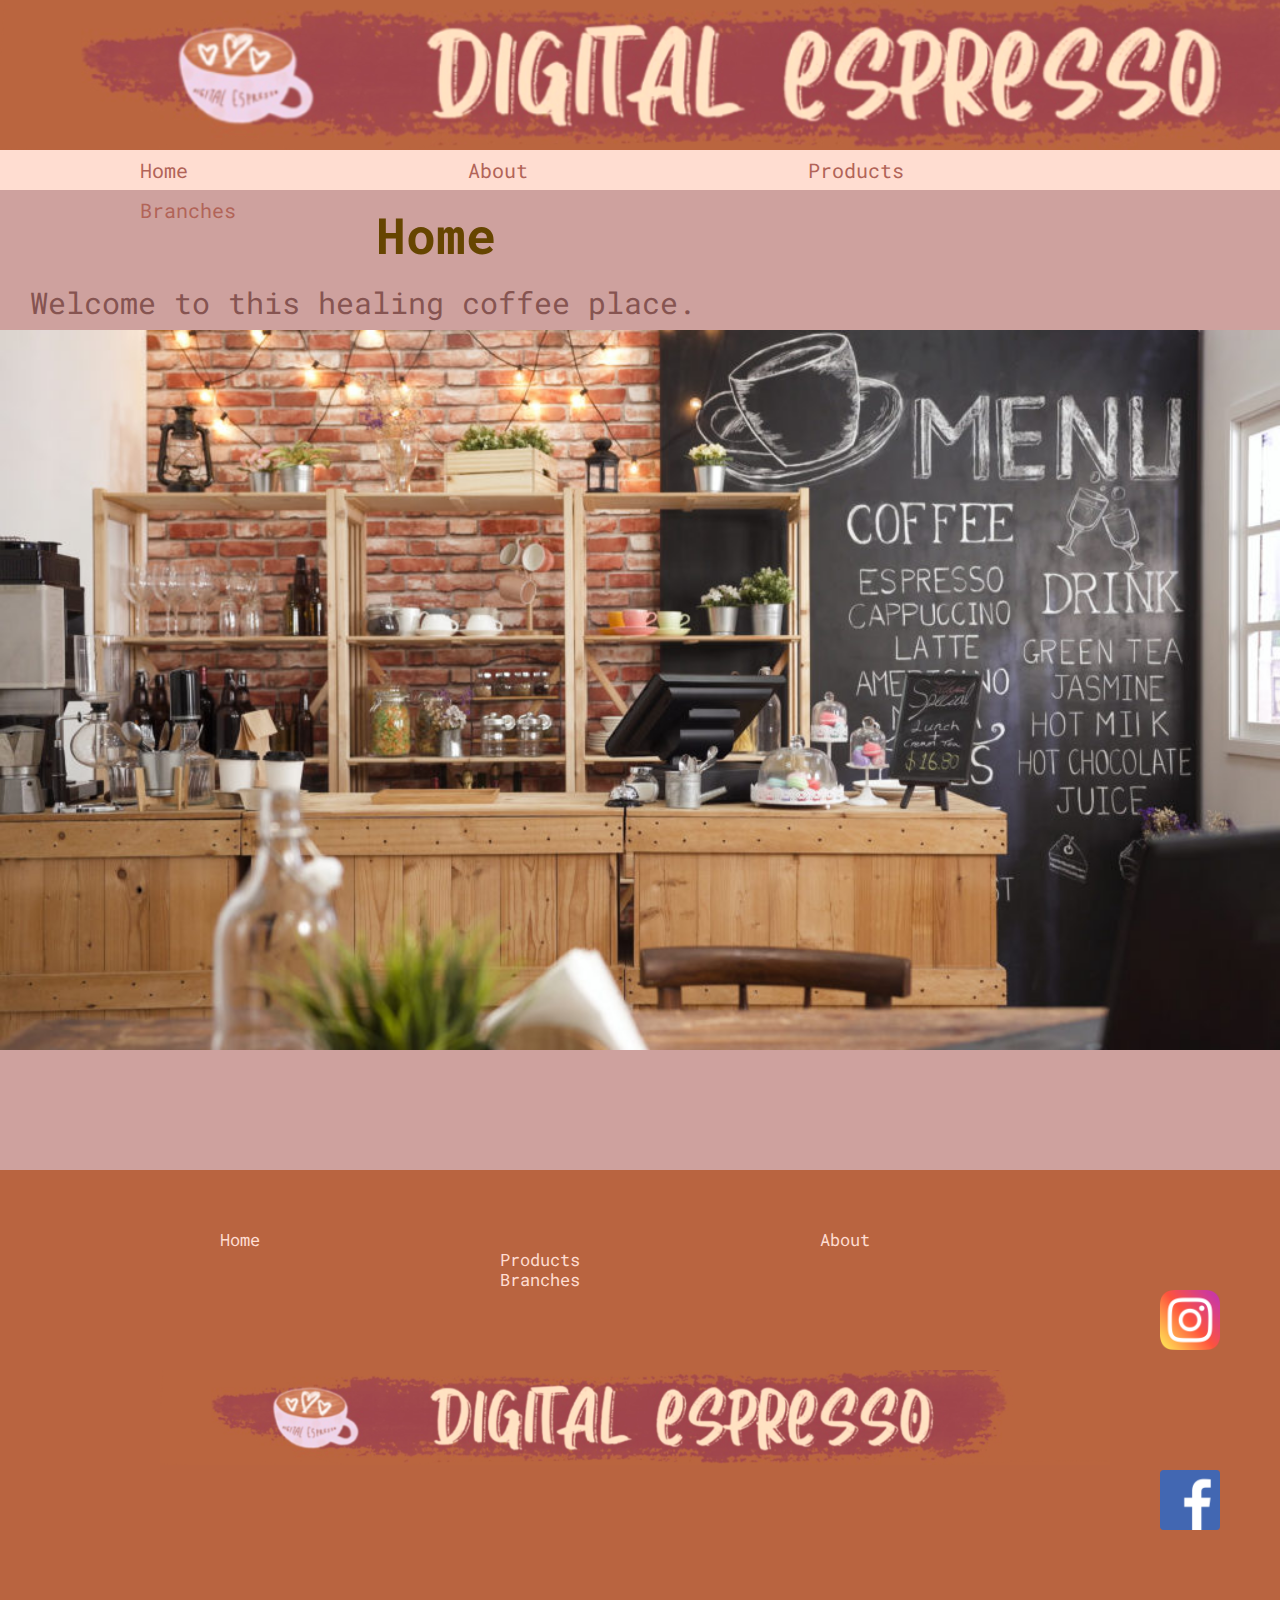
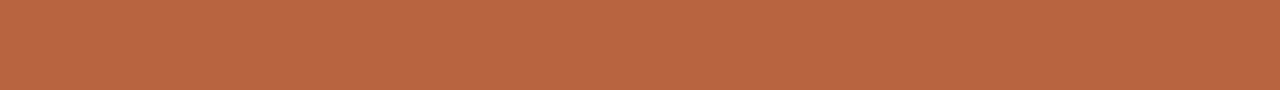
<file: index.html>
<html>
  <head>
    <title>Digital Espresso</title>
    <meta charset="UTF-8">
    <link rel="stylesheet" href="style.css">
  </head>

  <body>
    <img src="images/banner.png">

    <nav>
        <ul>
          <li><a href="index.html">Home</a></li>
          <li><a href="about.html">About</a></li>
          <li><a href="products.html">Products</a></li>
          <li><a href="branches.html">Branches</a></li>
        </ul>
    </nav>

    <div class="home-body">
      <article class="home-info">
          <h2>Home</h2>
          <p> Welcome to this healing coffee place.
          </p>
      </article>
      <img class="home-photo" src="images/homephoto.JPG">
    </div>
  </body>

  <footer>
    <ul class = "footer-links">
      <li><a href="index.html">Home</li>
      <li><a href="about.html">About</li>
      <li><a href="products.html">Products</li>
      <li><a href="branches.html">Branches</li>
    </ul>

    <div class="social-logos">
      <a href="#">
        <img class="ig" src="images/iglogo.PNG" alt="Instagram Logo">
      </a>
      <a href="#">
        <img class="fb" src="images/fblogo.PNG" alt="Facebook Logo">
      </a>
      <img class="footer-banner" src="images/banner.png" alt="banner">
    </div>
  </footer>
</html>
</file>
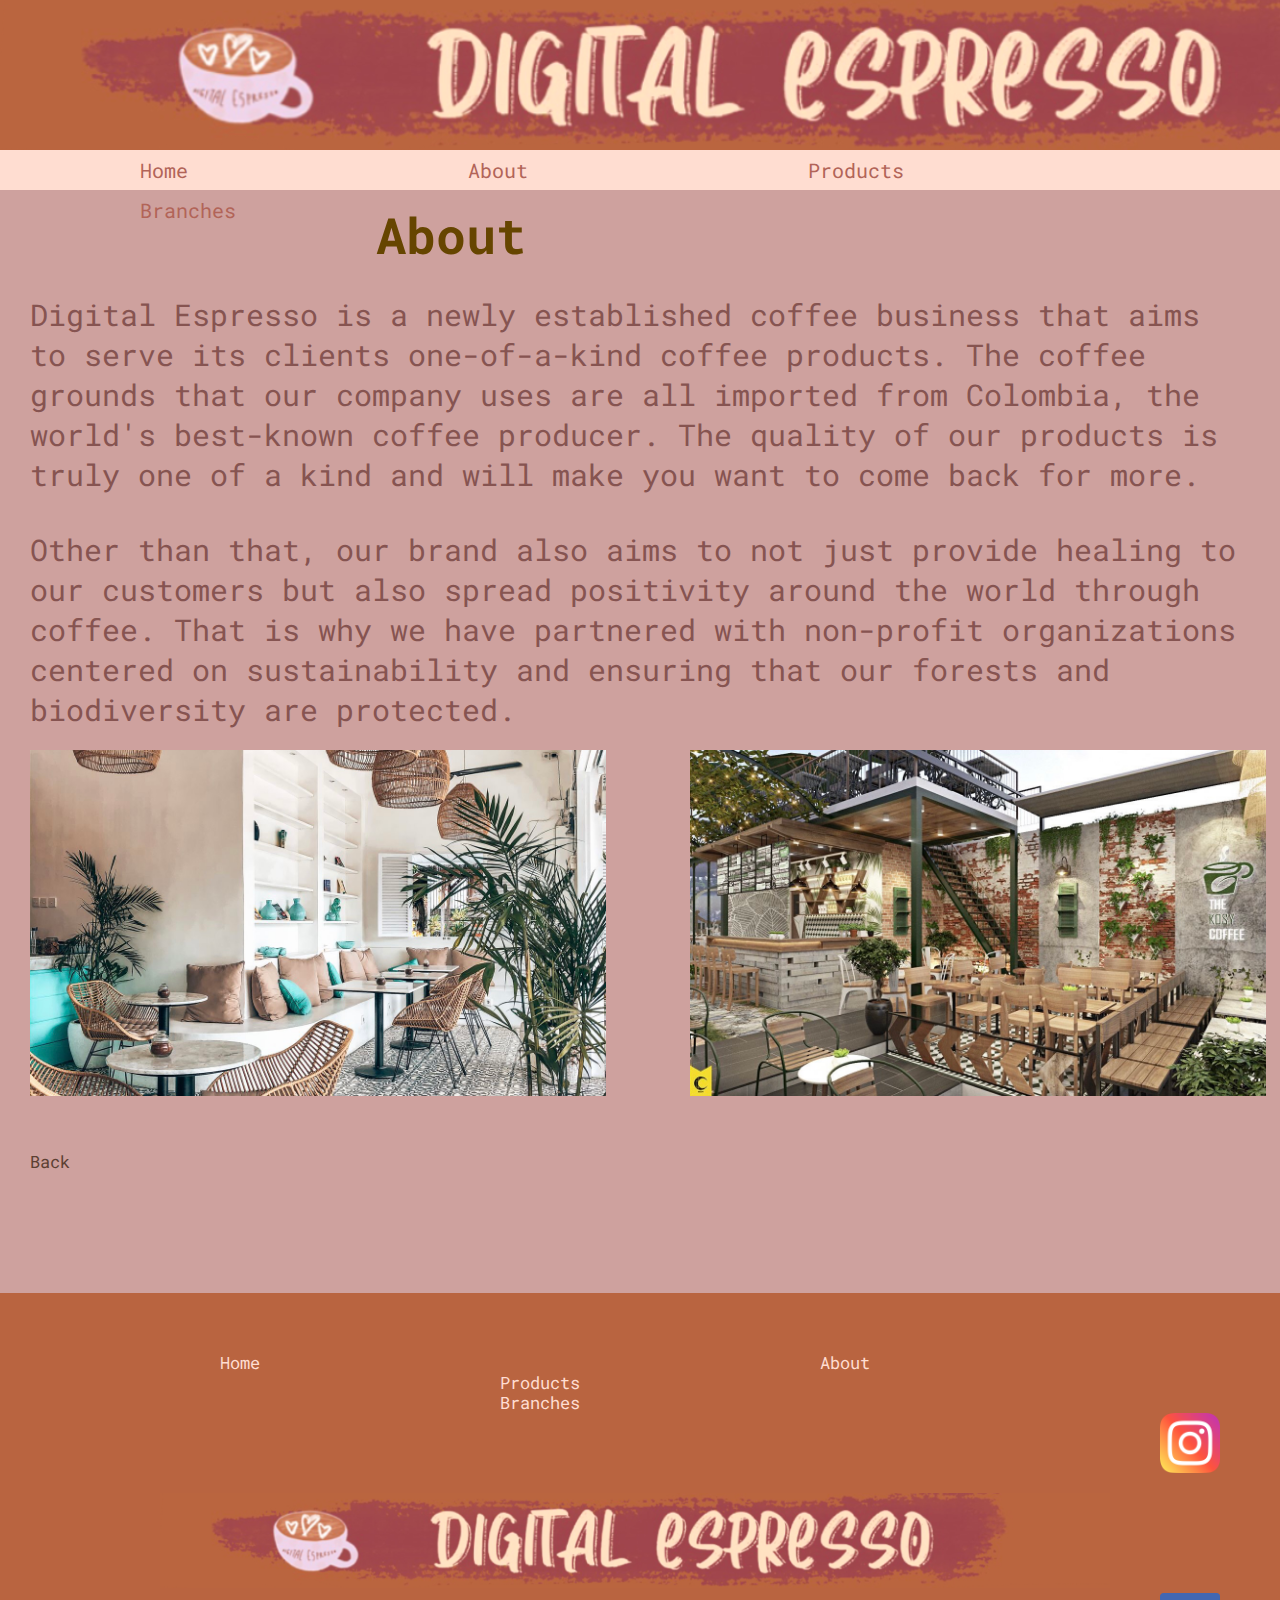
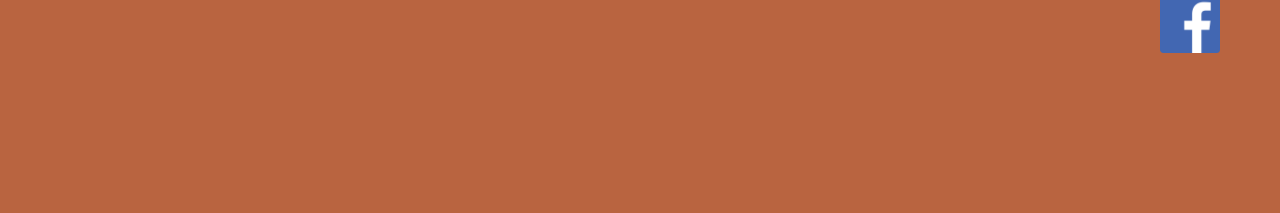
<file: about.html>
<html>
<head>
  <title>Digital Espresso</title>
  <meta charset="UTF-8">
  <link rel="stylesheet" href="style.css">
</head>

<body>
  <img src="images/banner.png">

  <nav>
      <ul>
        <li><a href="index.html">Home</a></li>
        <li><a href="about.html">About</a></li>
        <li><a href="products.html">Products</a></li>
        <li><a href="branches.html">Branches</a></li>
      </ul>
  </nav>

  <div class="about-body">
    <article class="about-info">
      <h2>About</h2>
      <p> Digital Espresso is a newly established coffee business that aims to serve its clients one-of-a-kind coffee products. The coffee grounds that our company uses are all imported from Colombia, the world's best-known coffee producer. The quality of our products is truly one of a kind and will make you want to come back for more.
      </p>

      <p>Other than that, our brand also aims to not just provide healing to our customers but also spread positivity around the world through coffee. That is why we have partnered with non-profit organizations centered on sustainability and ensuring that our forests and biodiversity are protected.</p>
      <img class="about-photo1" src="images/about1.jpg">
      <img class="about-photo2" src="images/about2.jpg">
    </article>
  </div>

  <div class="back">
    <a href="index.html">Back</a>
  </div>
</body>

<footer>
  <ul class = "footer-links">
    <li><a href="index.html">Home</li>
    <li><a href="about.html">About</li>
    <li><a href="products.html">Products</li>
    <li><a href="branches.html">Branches</li>
  </ul>

  <div class="social-logos">
    <a href="#">
      <img class="ig" src="images/iglogo.PNG" alt="Instagram Logo">
    </a>
    <a href="#">
      <img class="fb" src="images/fblogo.PNG" alt="Facebook Logo">
    </a>
    <img class="footer-banner" src="images/banner.png" alt="banner">
  </div>
</footer>
</html>
</file>
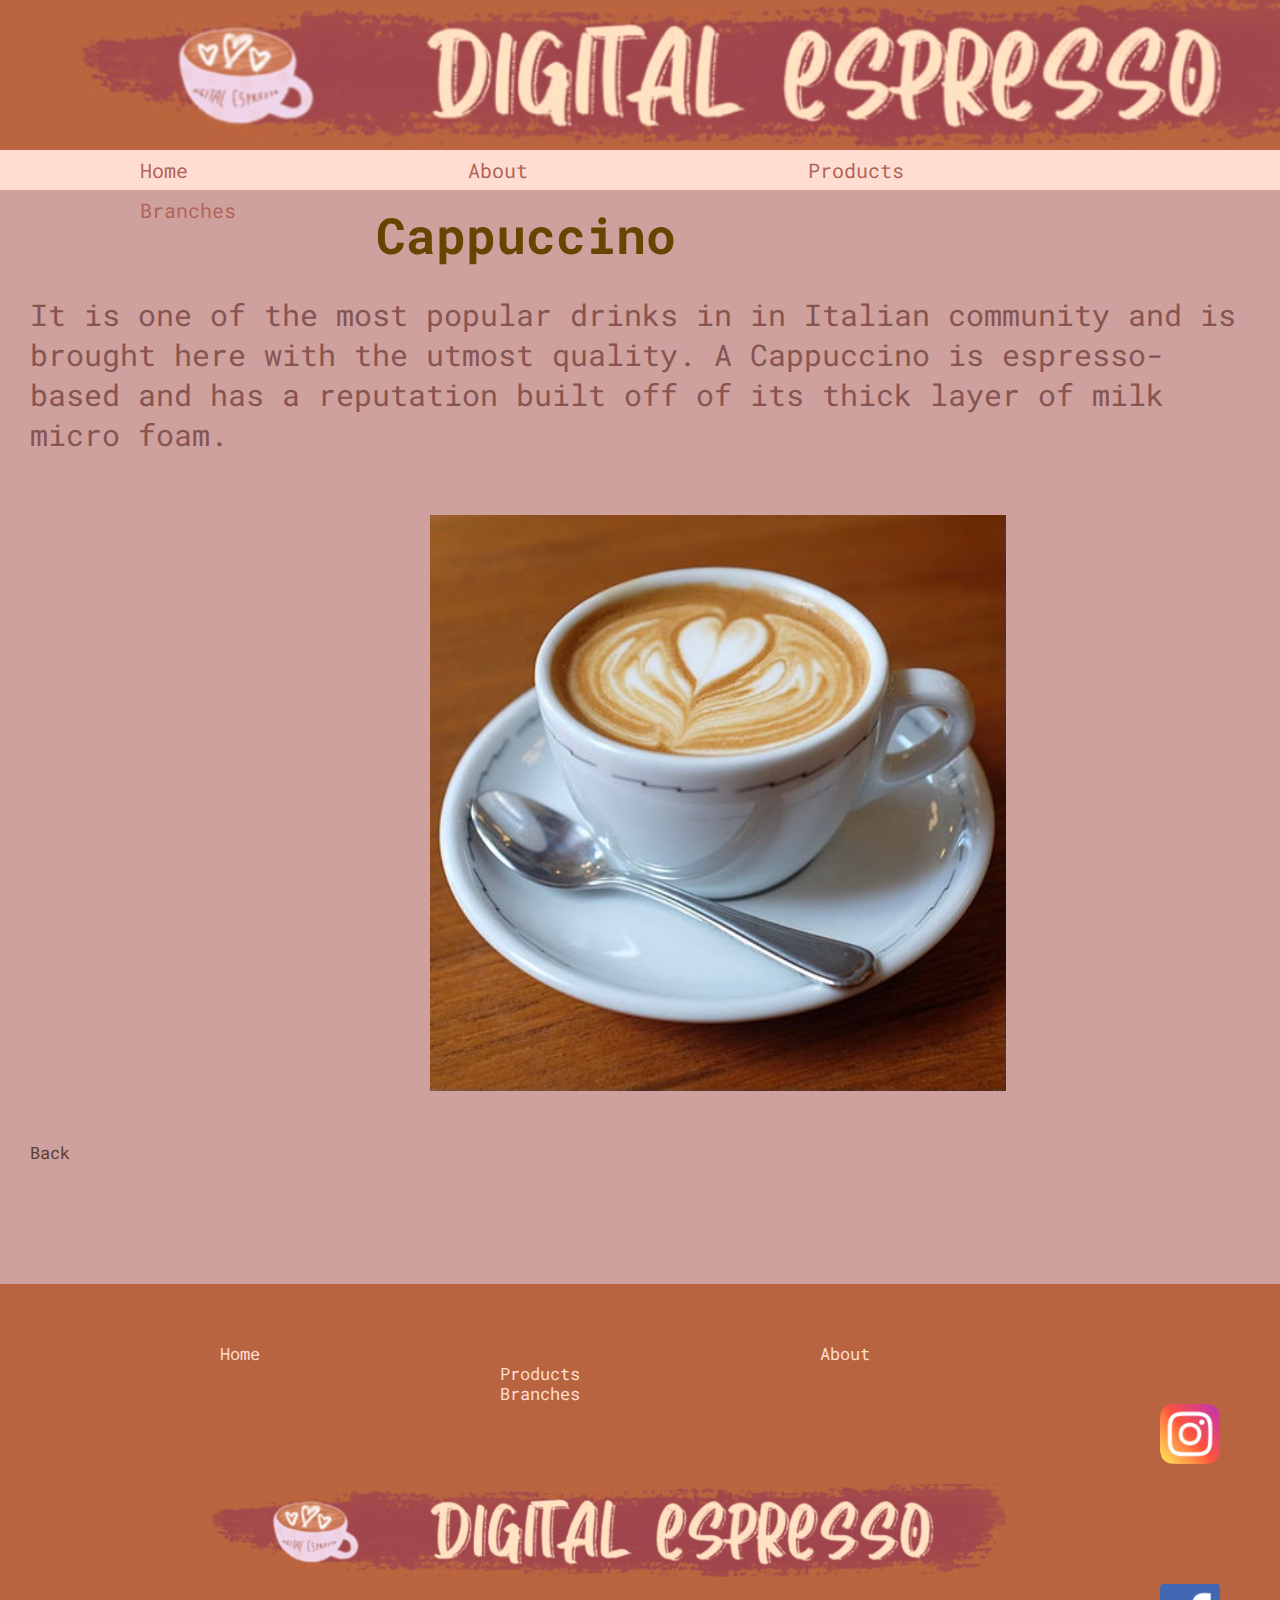
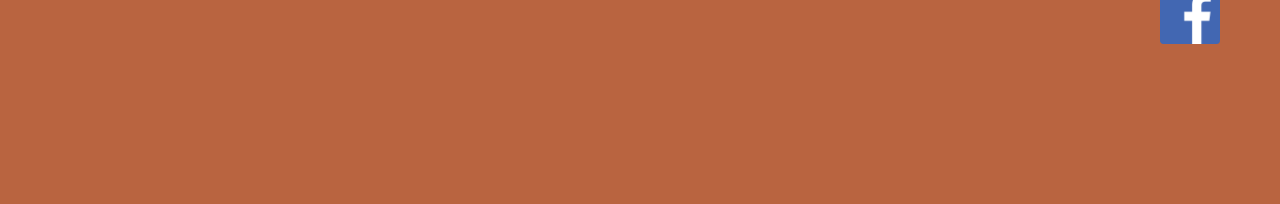
<file: cappuccino.html>
<html>
<head>
  <title>Digital Espresso</title>
  <meta charset="UTF-8">
  <link rel="stylesheet" href="style.css">
</head>

<body>
  <img src="images/banner.png">

  <nav>
      <ul>
        <li><a href="index.html">Home</a></li>
        <li><a href="about.html">About</a></li>
        <li><a href="products.html">Products</a></li>
        <li><a href="branches.html">Branches</a></li>
      </ul>
  </nav>

  <div class="products-body">
    <article class="products-info">
      <h2>Cappuccino</h2>
      <p>It is one of the most popular drinks in in Italian community and is brought here with the utmost quality. A Cappuccino is espresso-based and has a reputation built off of its thick layer of milk micro foam.
      </p>

      <img class="coffeeimages" src="images/cappuccino.jpg">
    </article>
  </div>

  <div class="back">
    <a href="products.html">Back</a>
  </div>
</body>

<footer>
  <ul class = "footer-links">
    <li><a href="index.html">Home</li>
    <li><a href="about.html">About</li>
    <li><a href="products.html">Products</li>
    <li><a href="branches.html">Branches</li>
  </ul>

  <div class="social-logos">
    <a href="#">
      <img class="ig" src="images/iglogo.PNG" alt="Instagram Logo">
    </a>
    <a href="#">
      <img class="fb" src="images/fblogo.PNG" alt="Facebook Logo">
    </a>
    <img class="footer-banner" src="images/banner.png" alt="banner">
  </div>
</footer>
</html>
</file>
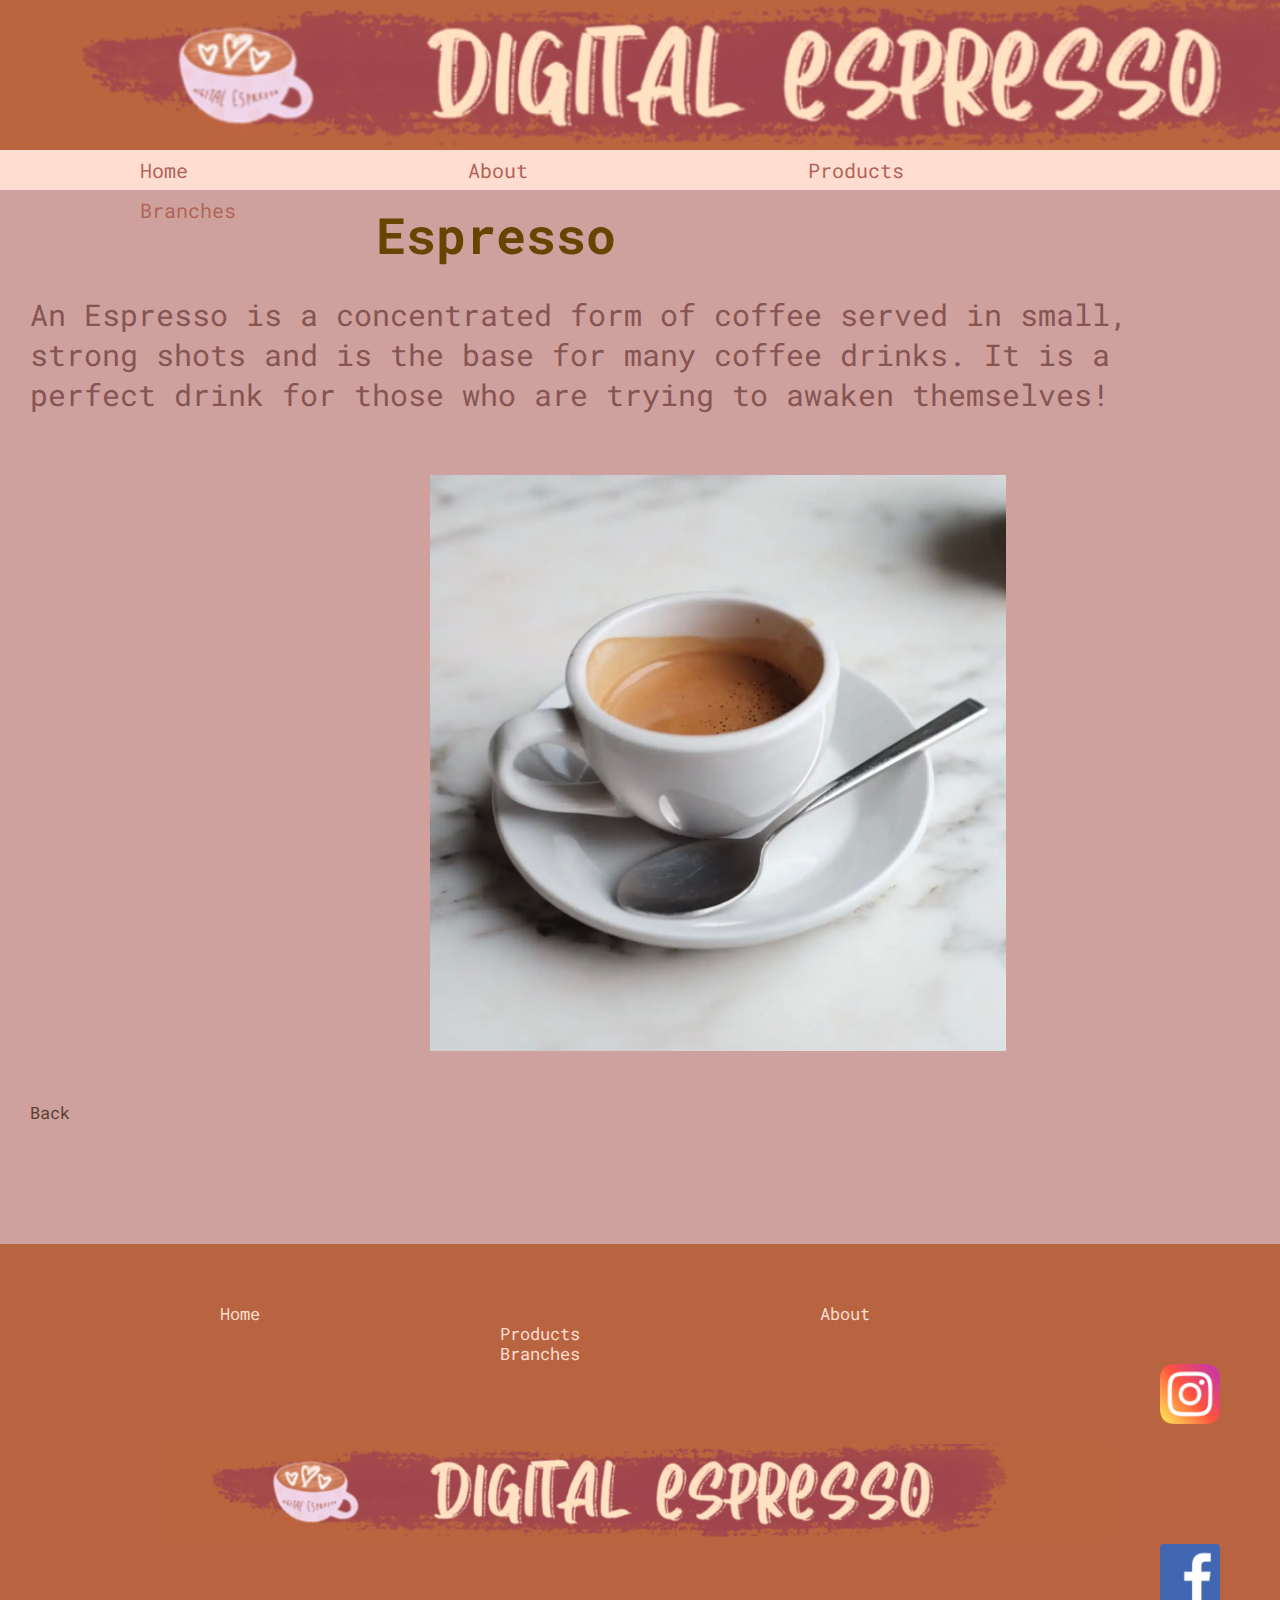
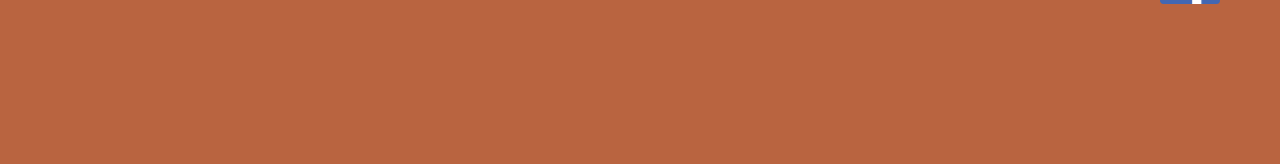
<file: espresso.html>
<html>
<head>
  <title>Digital Espresso</title>
  <meta charset="UTF-8">
  <link rel="stylesheet" href="style.css">
</head>

<body>
  <img src="images/banner.png">

  <nav>
      <ul>
        <li><a href="index.html">Home</a></li>
        <li><a href="about.html">About</a></li>
        <li><a href="products.html">Products</a></li>
        <li><a href="branches.html">Branches</a></li>
      </ul>
  </nav>

  <div class="products-body">
    <article class="products-info">
      <h2>Espresso</h2>
      <p>An Espresso is a concentrated form of coffee served in small, strong shots and is the base for many coffee drinks. It is a perfect drink for those who are trying to awaken themselves!
      </p>

      <img class="coffeeimages" src="images/espresso.jpg">
    </article>
  </div>

  <div class="back">
    <a href="products.html">Back</a>
  </div>
</body>

<footer>
  <ul class = "footer-links">
    <li><a href="index.html">Home</li>
    <li><a href="about.html">About</li>
    <li><a href="products.html">Products</li>
    <li><a href="branches.html">Branches</li>
  </ul>

  <div class="social-logos">
    <a href="#">
      <img class="ig" src="images/iglogo.PNG" alt="Instagram Logo">
    </a>
    <a href="#">
      <img class="fb" src="images/fblogo.PNG" alt="Facebook Logo">
    </a>
    <img class="footer-banner" src="images/banner.png" alt="banner">
  </div>
</footer>
</html>
</file>
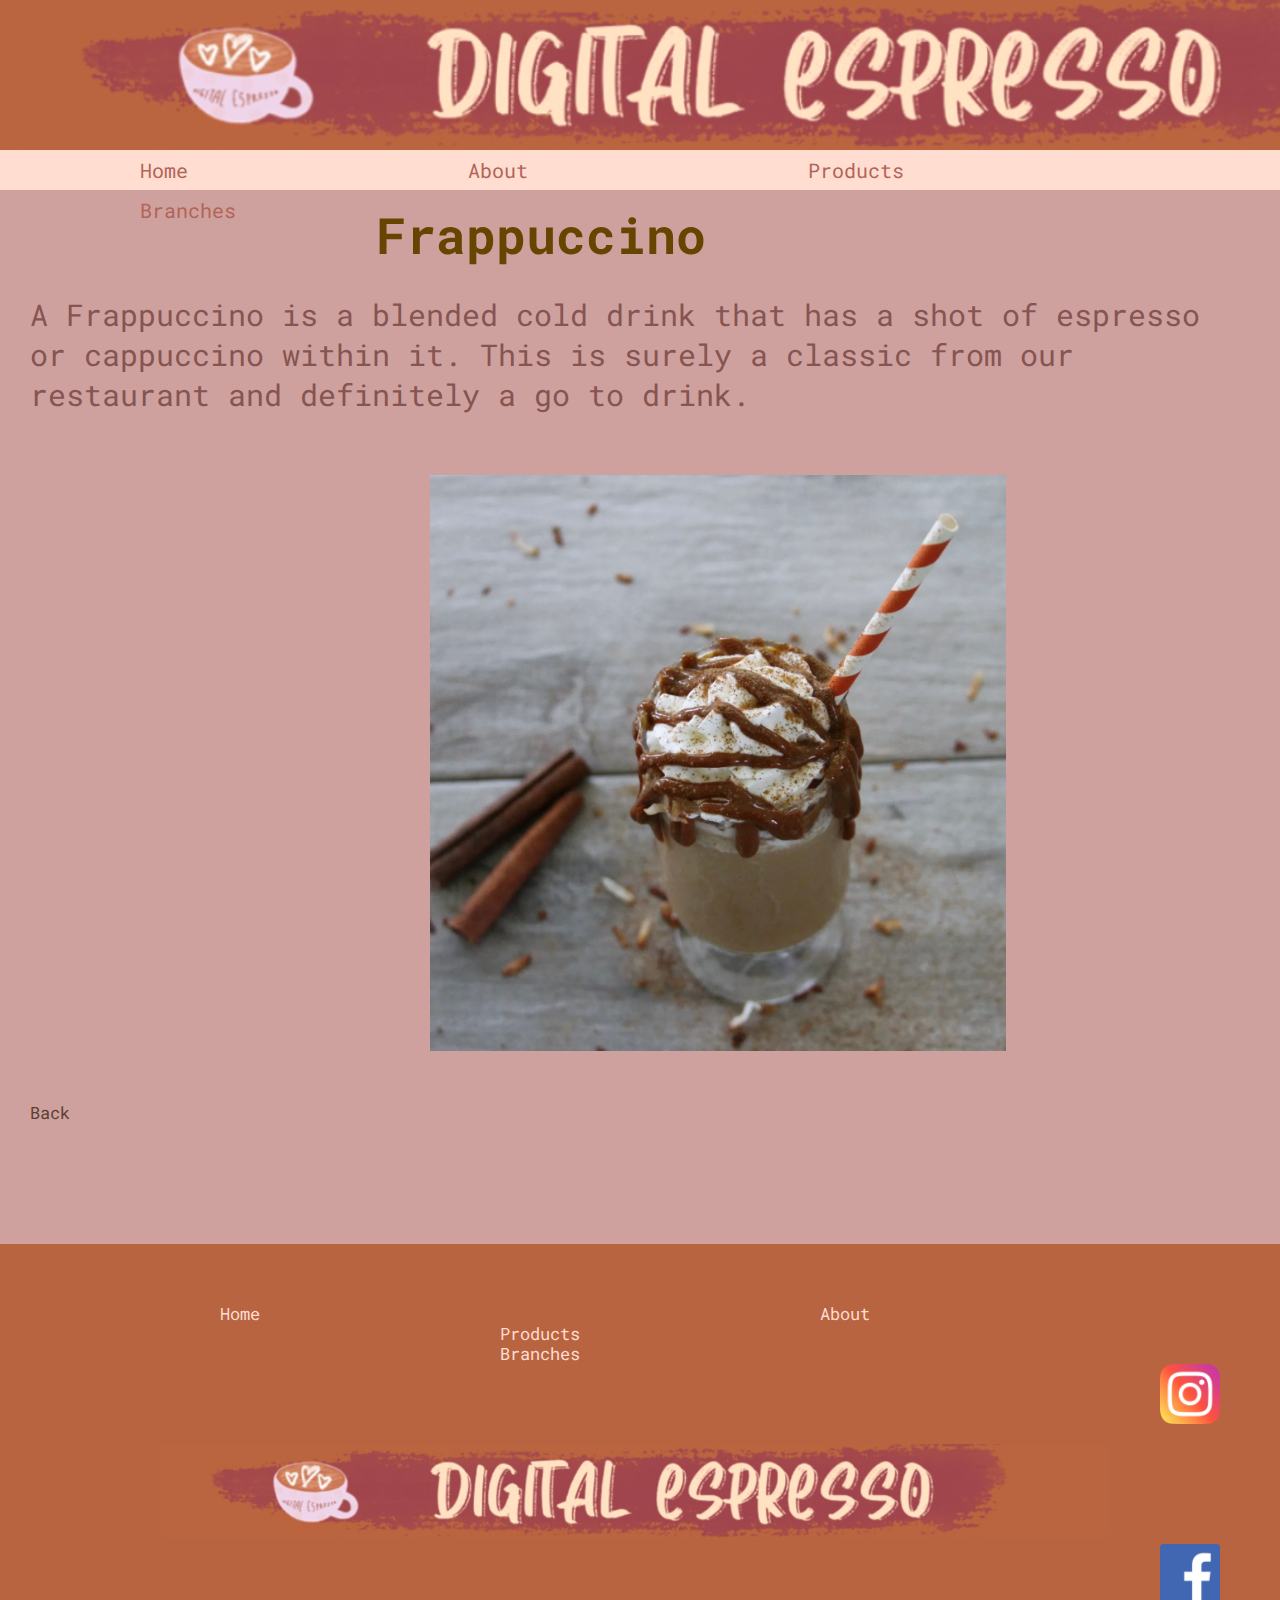
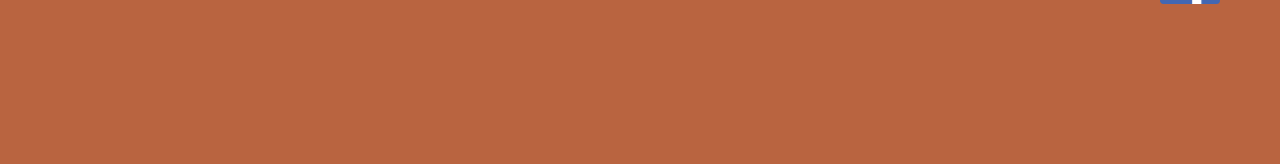
<file: frappuccino.html>
<html>
<head>
  <title>Digital Espresso</title>
  <meta charset="UTF-8">
  <link rel="stylesheet" href="style.css">
</head>

<body>
  <img src="images/banner.png">

  <nav>
      <ul>
        <li><a href="index.html">Home</a></li>
        <li><a href="about.html">About</a></li>
        <li><a href="products.html">Products</a></li>
        <li><a href="branches.html">Branches</a></li>
      </ul>
  </nav>

  <div class="products-body">
    <article class="products-info">
      <h2>Frappuccino</h2>
      <p>A Frappuccino is a blended cold drink that has a shot of espresso or cappuccino within it. This is surely a classic from our restaurant and definitely a go to drink.
      </p>

      <img class="coffeeimages" src="images/frappuccino.jpg">
    </article>
  </div>

  <div class="back">
    <a href="products.html">Back</a>
  </div>
</body>

<footer>
  <ul class = "footer-links">
    <li><a href="index.html">Home</li>
    <li><a href="about.html">About</li>
    <li><a href="products.html">Products</li>
    <li><a href="branches.html">Branches</li>
  </ul>

  <div class="social-logos">
    <a href="#">
      <img class="ig" src="images/iglogo.PNG" alt="Instagram Logo">
    </a>
    <a href="#">
      <img class="fb" src="images/fblogo.PNG" alt="Facebook Logo">
    </a>
    <img class="footer-banner" src="images/banner.png" alt="banner">
  </div>
</footer>
</html>
</file>
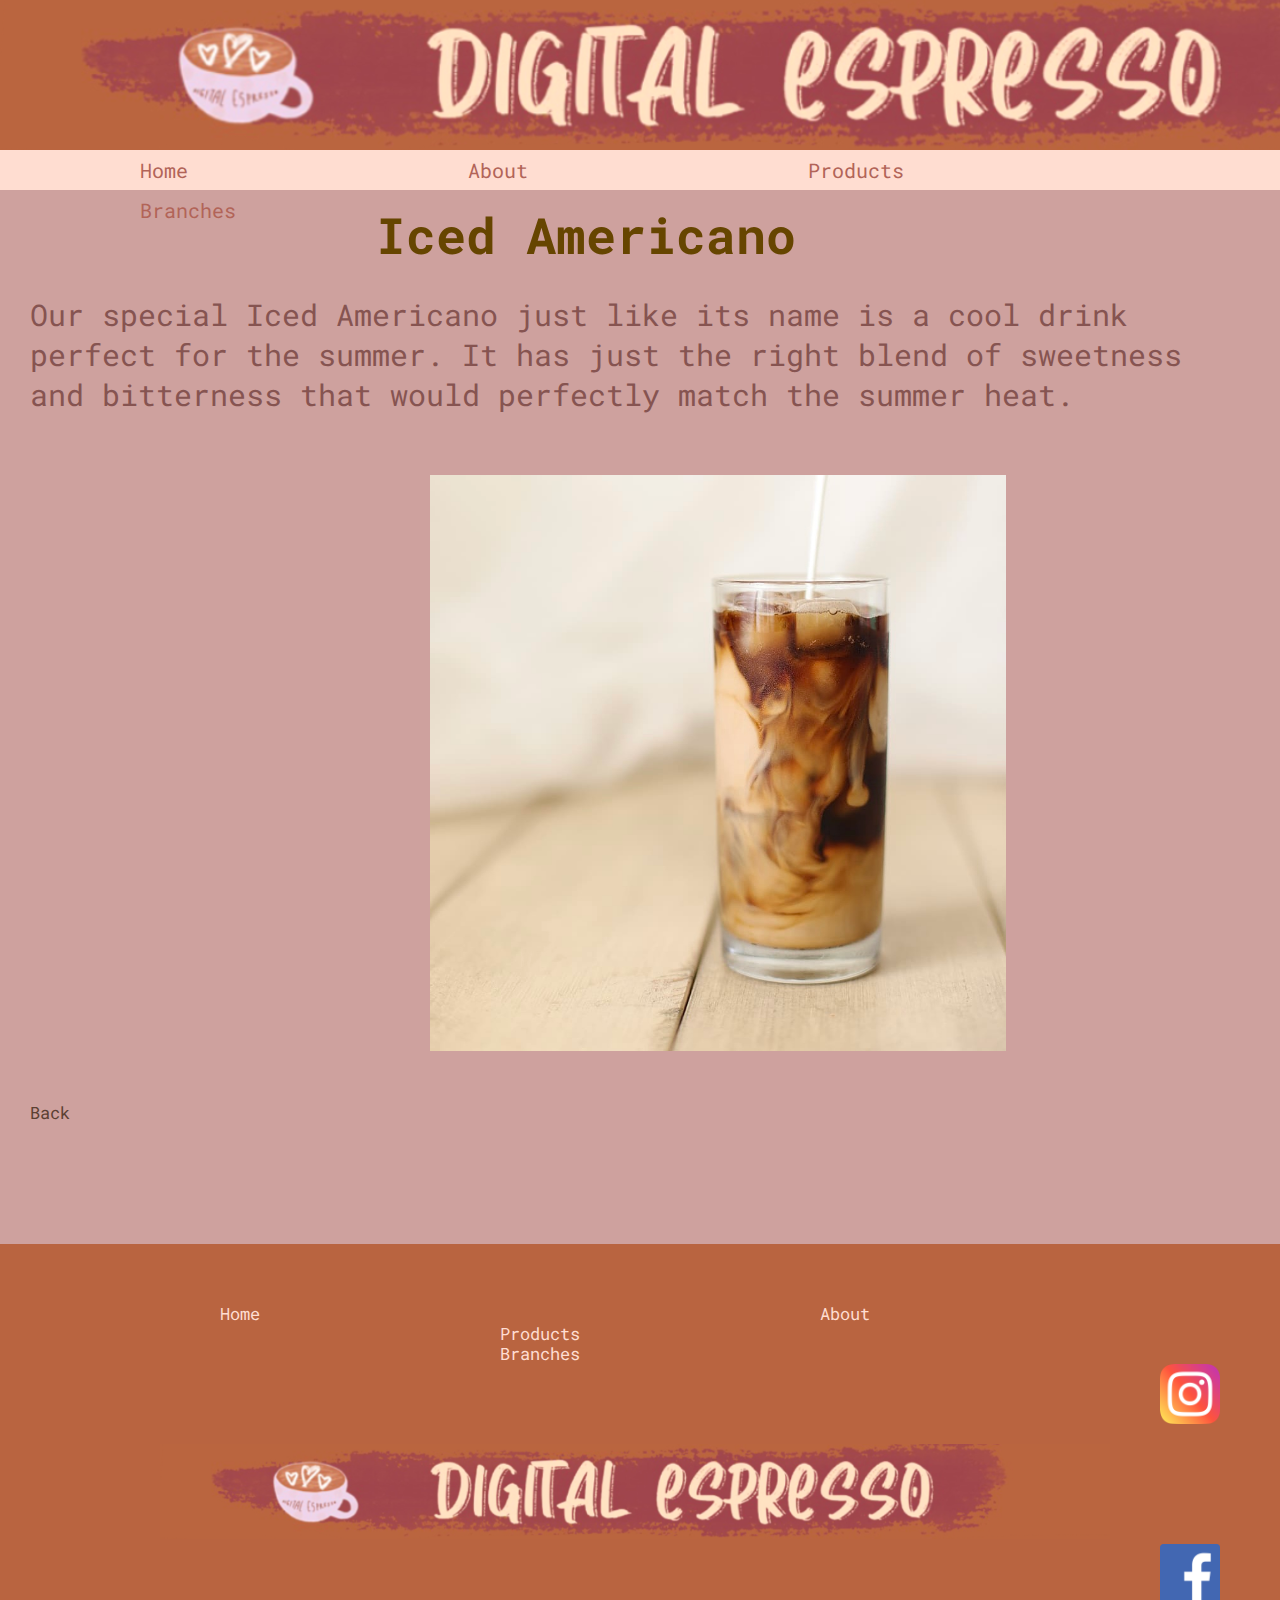
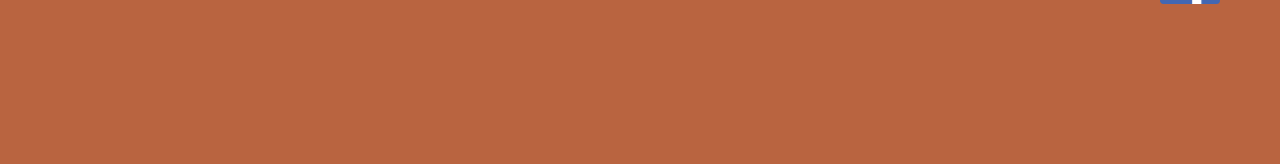
<file: icedamericano.html>
<html>
<head>
  <title>Digital Espresso</title>
  <meta charset="UTF-8">
  <link rel="stylesheet" href="style.css">
</head>

<body>
  <img src="images/banner.png">

  <nav>
      <ul>
        <li><a href="index.html">Home</a></li>
        <li><a href="about.html">About</a></li>
        <li><a href="products.html">Products</a></li>
        <li><a href="branches.html">Branches</a></li>
      </ul>
  </nav>

  <div class="products-body">
    <article class="products-info">
      <h2>Iced Americano</h2>
      <p>Our special Iced Americano just like its name is a cool drink perfect for the summer. It has just the right blend of sweetness and bitterness that would perfectly match the summer heat.
      </p>

      <img class="coffeeimages" src="images/icedamericano.jpg">
    </article>
  </div>

  <div class="back">
    <a href="products.html">Back</a>
  </div>
</body>

<footer>
  <ul class = "footer-links">
    <li><a href="index.html">Home</li>
    <li><a href="about.html">About</li>
    <li><a href="products.html">Products</li>
    <li><a href="branches.html">Branches</li>
  </ul>

  <div class="social-logos">
    <a href="#">
      <img class="ig" src="images/iglogo.PNG" alt="Instagram Logo">
    </a>
    <a href="#">
      <img class="fb" src="images/fblogo.PNG" alt="Facebook Logo">
    </a>
    <img class="footer-banner" src="images/banner.png" alt="banner">
  </div>
</footer>
</html>
</file>
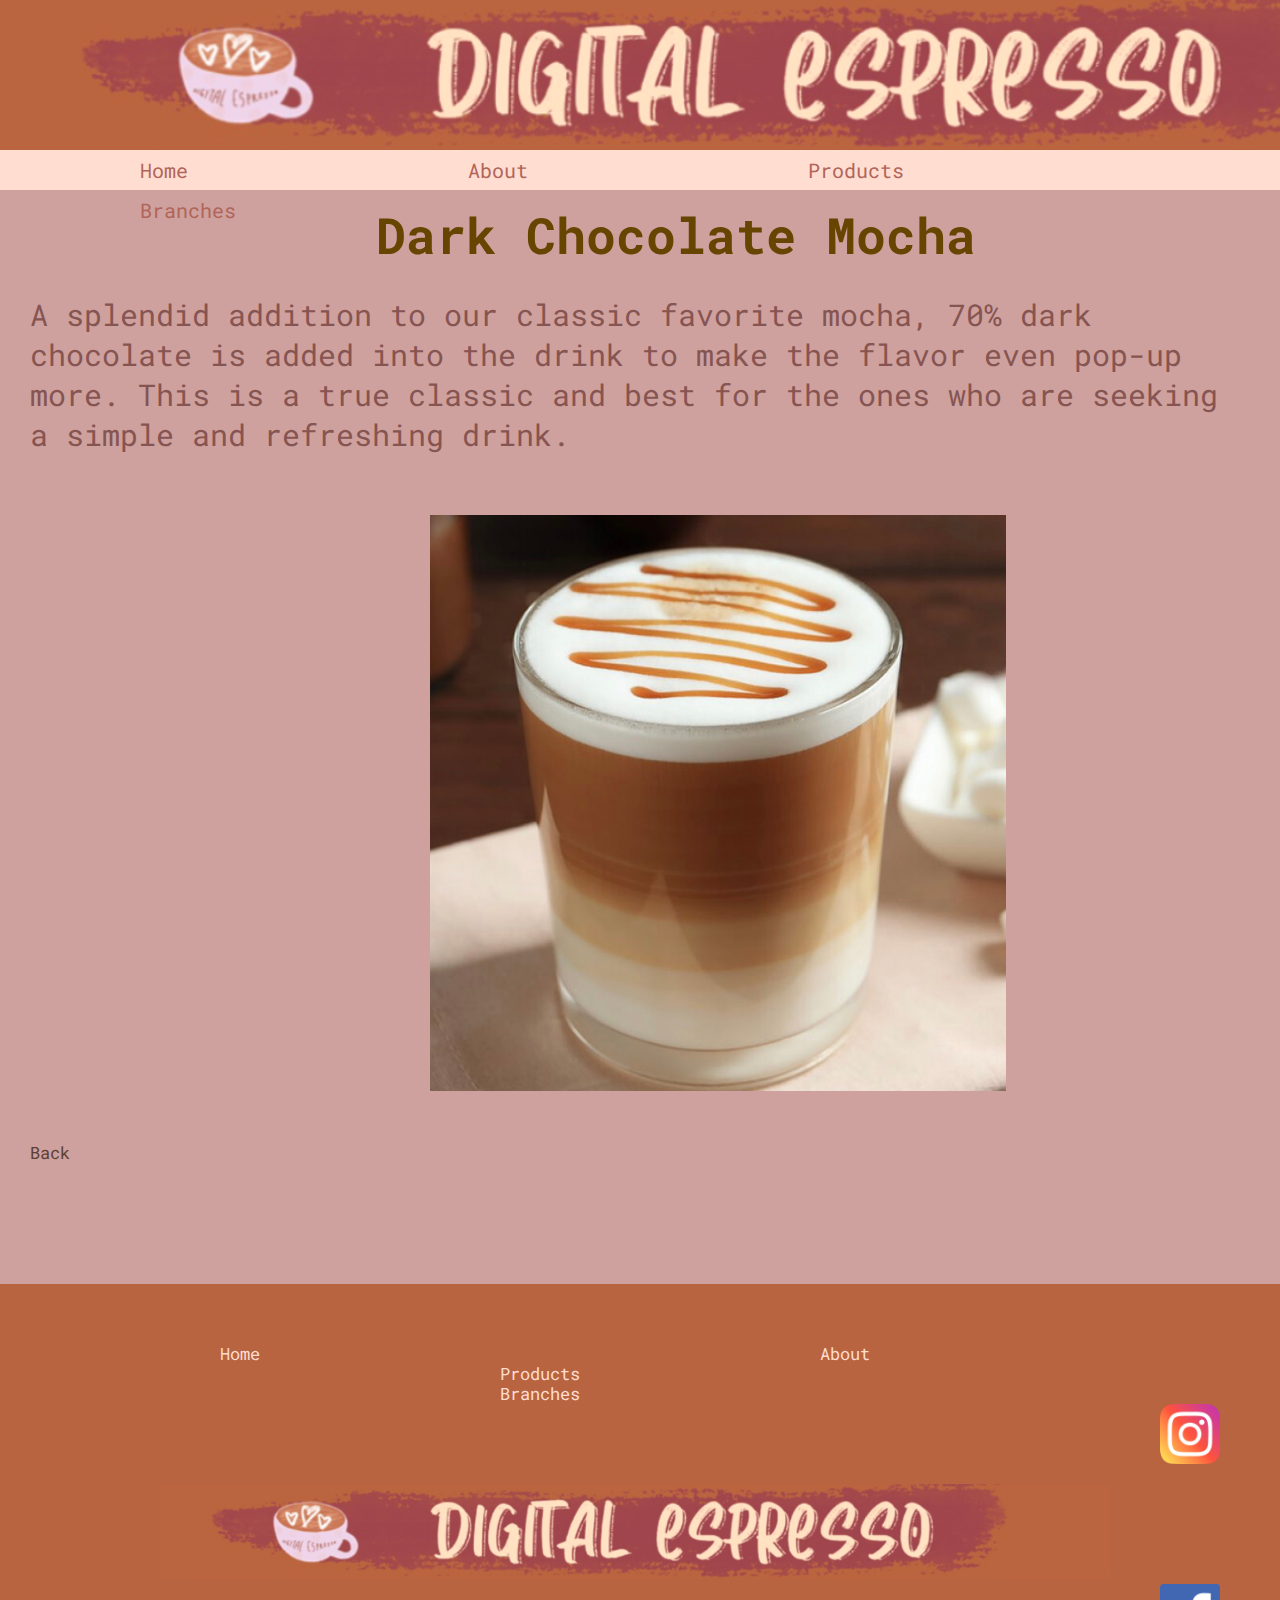
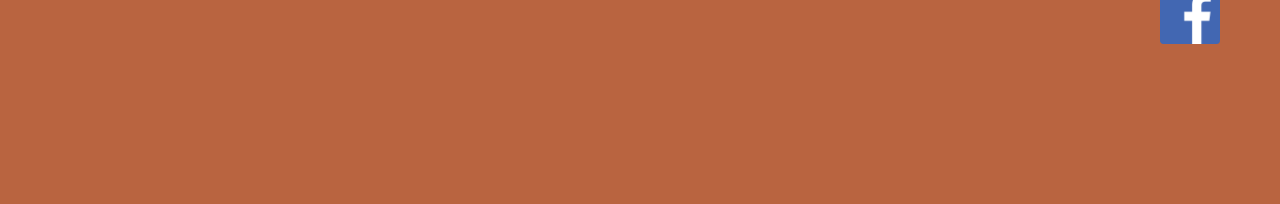
<file: mocha.html>
<html>
<head>
  <title>Digital Espresso</title>
  <meta charset="UTF-8">
  <link rel="stylesheet" href="style.css">
</head>

<body>
  <img src="images/banner.png">

  <nav>
      <ul>
        <li><a href="index.html">Home</a></li>
        <li><a href="about.html">About</a></li>
        <li><a href="products.html">Products</a></li>
        <li><a href="branches.html">Branches</a></li>
      </ul>
  </nav>

  <div class="products-body">
    <article class="products-info">
      <h2>Dark Chocolate Mocha</h2>
      <p>A splendid addition to our classic favorite mocha, 70% dark chocolate is added into the drink to make the flavor even pop-up more. This is a true classic and best for the ones who are seeking a simple and refreshing drink.
      </p>

      <img class="coffeeimages" src="images/mocha.jpg">
    </article>
  </div>

  <div class="back">
    <a href="products.html">Back</a>
  </div>
</body>

<footer>
  <ul class = "footer-links">
    <li><a href="index.html">Home</li>
    <li><a href="about.html">About</li>
    <li><a href="products.html">Products</li>
    <li><a href="branches.html">Branches</li>
  </ul>

  <div class="social-logos">
    <a href="#">
      <img class="ig" src="images/iglogo.PNG" alt="Instagram Logo">
    </a>
    <a href="#">
      <img class="fb" src="images/fblogo.PNG" alt="Facebook Logo">
    </a>
    <img class="footer-banner" src="images/banner.png" alt="banner">
  </div>
</footer>
</html>
</file>
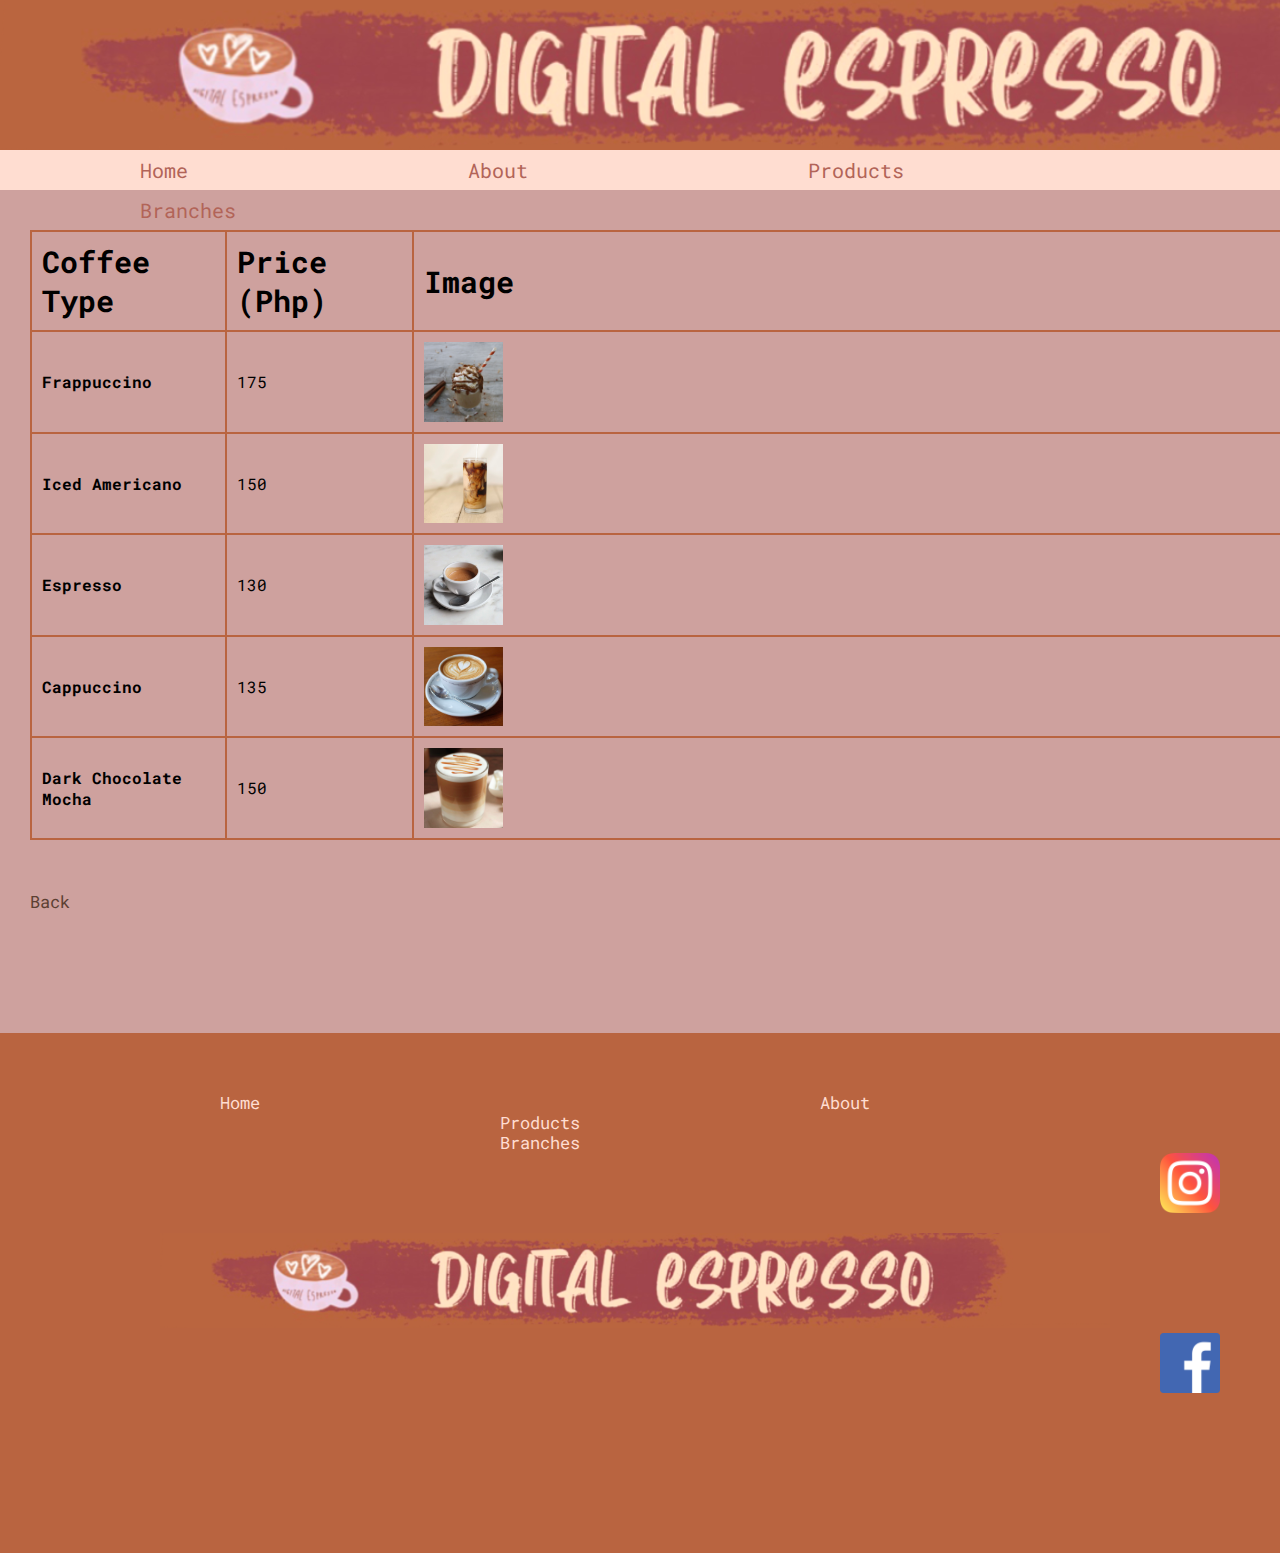
<file: products.html>
<html>
<head>
  <title>Digital Espresso</title>
  <meta charset="UTF-8">
  <link rel="stylesheet" href="style.css">
</head>

<body>
  <img src="images/banner.png">

  <nav>
      <ul>
        <li><a href="index.html">Home</a></li>
        <li><a href="about.html">About</a></li>
        <li><a href="products.html">Products</a></li>
        <li><a href="branches.html">Branches</a></li>
      </ul>
  </nav>

  <table>
    <tr>
      <th>Coffee Type</th>
      <th>Price (Php)</th>
      <th>Image</th>
    </tr>
    <tr>
      <td><a href="frappuccino.html">Frappuccino</a></td>
      <td>175</td>
      <td><img class="frappimg" src= "images/frappuccino.jpg"></td>
    </tr>
    <tr>
      <td><a href="icedamericano.html">Iced Americano</a></td>
      <td>150</td>
      <td><img class="icedamimg" src= "images/icedamericano.jpg"></td>
    </tr>
    <tr>
      <td><a href="espresso.html">Espresso</a></td>
      <td>130</td>
      <td><img class="espimg" src= "images/espresso.jpg"></td>
    </tr>
    <tr>
      <td><a href="cappuccino.html">Cappuccino</a></td>
      <td>135</td>
      <td><img class="capimg" src= "images/cappuccino.jpg"></td>
    </tr>
    <tr>
      <td><a href="mocha.html">Dark Chocolate Mocha</a></td>
      <td>150</td>
      <td><img class="mochaimg" src= "images/mocha.jpg"></td>
    </tr>
  </table>

  <div class="back">
    <a href="index.html">Back</a>
  </div>

</body>

<footer>
  <ul class = "footer-links">
    <li><a href="index.html">Home</li>
    <li><a href="about.html">About</li>
    <li><a href="products.html">Products</li>
    <li><a href="branches.html">Branches</li>
  </ul>

  <div class="social-logos">
    <a href="#">
      <img class="ig" src="images/iglogo.PNG" alt="Instagram Logo">
    </a>
    <a href="#">
      <img class="fb" src="images/fblogo.PNG" alt="Facebook Logo">
    </a>
    <img class="footer-banner" src="images/banner.png" alt="banner">
  </div>
</footer>
</html>
</file>
<file: style.css>
*{
margin: 0;
padding: 0;
}
/*font export*/
@font-face {
  src: url(fonts/robotomono.ttf);
  font-family: robotomono;
}
/*whole body*/
body{
  background-color: #CEA19E;
}
/*NAVIGATION BAR*/
nav {
  width: 100%;
  height: 40px;
  background-color: #FFDDD1;
}

ul li{
    list-style: none;
    display: inline-block;
    float: left;
    line-height: 40px;
}

ul li a {
  text-decoration: none;
  font-size: 20px;
  font-family: robotomono;
  color: #B26458;
  padding: 0 140px;
}

ul li a:hover {
  color: black;
}

/*HOME PAGE*/
.home-info h2 {
  padding: 30px 30px 30px;
  font-family: robotomono;
  font-size: 50px;
  line-height: 30px;
  color:#664500;
}
.home-info p {
  padding: 15px 30px 20px;
  font-family: robotomono;
  font-size: 30px;
  line-height: 15px;
  color:#865451;
}
.home-photo{
  width: 100%;
}

/*ABOUT PAGE*/
.about-info h2 {
  padding: 30px 30px 30px;
  font-family: robotomono;
  font-size: 50px;
  line-height: 30px;
  color:#664500;
}
.about-info p {
  padding: 15px 30px 20px;
  font-family: robotomono;
  font-size: 30px;
  line-height: 40px;
  color:#865451;
}
.about-photo1{
  width: 45%;
  length: 45%;
  margin-left: 30px;
}
.about-photo2{
  width: 45%;
  length: 45%;
  margin-left: 80px;
}

/*BRANCHES*/
.branch-info h2 {
  padding: 30px 30px 30px;
  font-family: robotomono;
  font-size: 50px;
  line-height: 30px;
  color:#664500;
}
.branchmain {
  padding: 15px 30px 20px;
  font-family: robotomono;
  font-size: 40px;
  text-decoration: underline;
  line-height: 40px;
  color:#865451;
}
.location {
  padding: 15px 30px 20px;
  font-family: robotomono;
  font-size: 30px;
  line-height: 40px;
  color:#865451;
  margin-left: 40px;
}
.mallimage{
  width: 50%
  length: 50%;
  margin-left: 80px;
  padding: 30px 20px 50px;
}
/*PRODUCTS TABLE PAGE*/
.frappimg{
  width: 8%;
  length: 8%;
}
.icedamimg{
  width: 8%;
  length: 8%;
}
.espimg{
  width: 8%;
  length: 8%;
}
.capimg{
  width: 8%;
  length: 8%;
}
.mochaimg{
  width: 8%;
  length: 8%;
}
table{
  width: 1400px;
  font-family: robotomono;
  margin-left: 30px;
  margin-top: 30px;
}
table a {
text-decoration: none;

}
th{
  font-size: 30px;
  text-align:left;
  font-weight: bold;
}
table,th,td{
  border: 2px solid #B96440;
  border-collapse: collapse;
}
th,td{
  padding: 10px;
}
td a {
  color: black;
  font-weight: bold;
}
td a:hover{
  color: white;
}


/*PRODUCTS INDIVIDUAL*/
.products-info h2 {
  padding: 30px 30px 30px;
  font-family: robotomono;
  font-size: 50px;
  line-height: 30px;
  color:#664500;
}
.products-info p {
  padding: 15px 30px 20px;
  font-family: robotomono;
  font-size: 30px;
  line-height: 40px;
  color:#865451;
}
.coffeeimages{
  width: 45%;
  length: 45%;
  margin-top: 40px;
  margin-left: 430px;
}



/*BACK OPTION*/
.back{
  margin-left: 30px;
  margin-top: 50px;
}
.back a{
  text-decoration: none;
  color: #5C4033;
  font-family: robotomono;
  font-size: 17px;
}
.back a:hover{
  color: white;
}
/*FOOTER*/
footer {
  width: calc(100% - 120px);
  height: calc(100% - 500px);
  padding: 60px 60px;
  margin-top: 120px;
  background-color: #B96440;
}
footer ul {
  width: fit-content;
  float: left;
  padding-left: 20px;
}
footer ul li {
  display: block;
  list-style: none;
}
footer ul li a {
  font-family: robotomono;
  font-size: 17px;
  color: FFDDD1;
  line-height: 20px;
}
.social-logos {
  width: 60px;
  height: 60px;
  float: right;
}
.fb {
  width: 60px;
  height: 60px;
  margin-bottom: 40px;
  margin-top: 100px;
}
.ig{
  width: 60px;
  height: 60px;
  margin-bottom: 20px;
}
.footer-banner{
  width:950px;
  height: 95px;
  margin-top: -200px;
  margin-bottom: 10px;
  margin-left: -1000px;
  margin-right: 50px;
}
</file>
